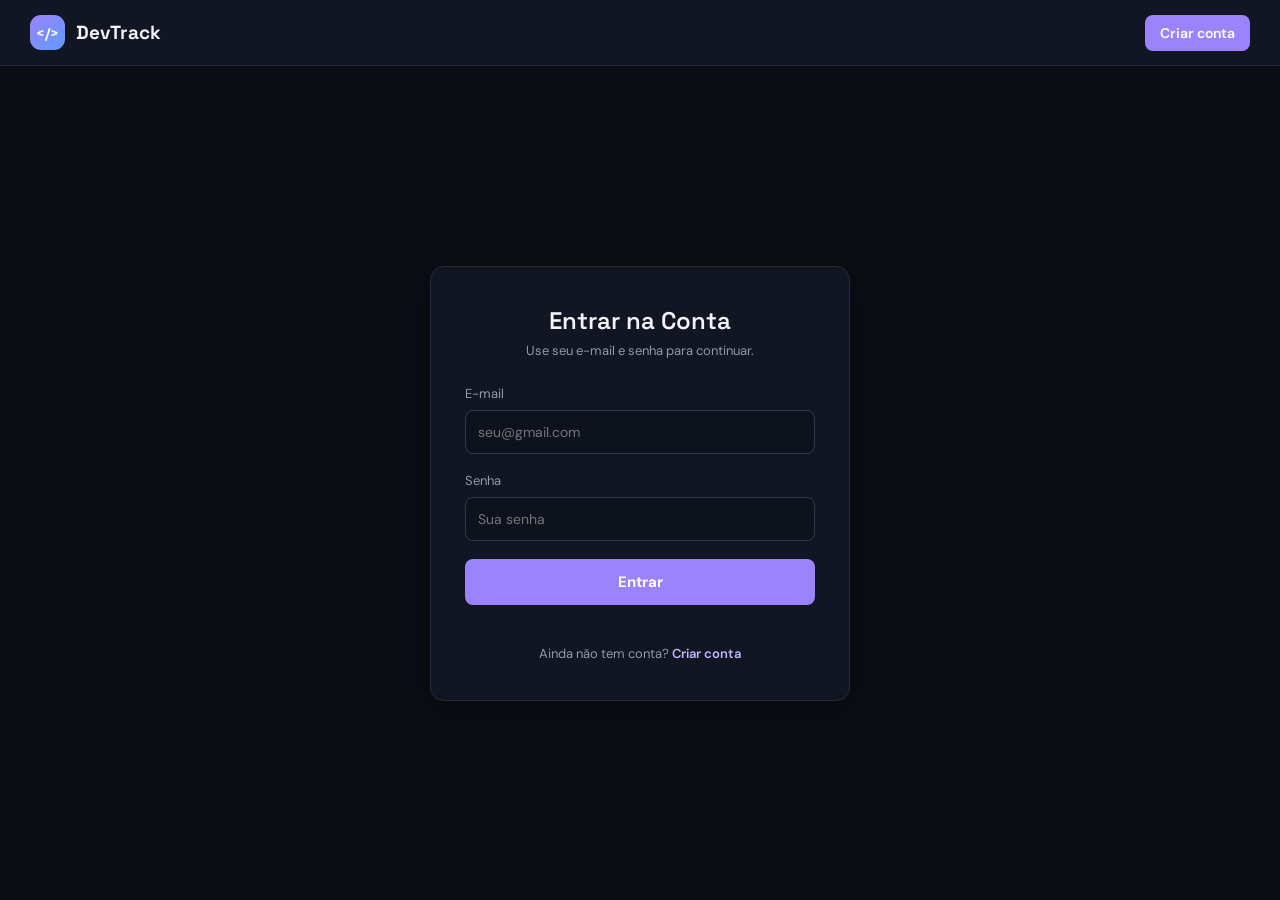
<file: index.html>
<!DOCTYPE html>
<html lang="pt-BR">
<head>
    <meta name="darkreader-lock">
  <meta charset="UTF-8">
  <meta name="viewport" content="width=device-width, initial-scale=1.0">
  <meta name="description" content="DevTrack - organize seus estudos e acompanhe sua evolução na programação.">
  <title>DevTrack | Seu espaço de evolução</title>
  <link rel="preconnect" href="https://fonts.googleapis.com">
  <link rel="preconnect" href="https://fonts.gstatic.com" crossorigin>
  <link href="https://fonts.googleapis.com/css2?family=DM+Sans:wght@400;500;600;700&family=Space+Grotesk:wght@500;600;700&display=swap" rel="stylesheet">
  <link rel="stylesheet" href="css/style.css">
  <link rel="stylesheet" href="css/theme.css">
  <link rel="stylesheet" href="css/details.css">
  <script src="js/theme.js"></script>
  <script src="js/auth.js"></script>
  <script>Auth.requireAuth(); Theme.syncAccount();</script>
  <script src="js/storage.js" defer></script>
  <script src="js/files.js" defer></script>
  <script src="js/tasks.js" defer></script>
  <script src="js/details.js" defer></script>
  <script src="js/app.js" defer></script>
</head>
<body>
  <div class="app-shell">
    <aside class="sidebar" id="sidebar">
      <a class="brand" href="#" aria-label="DevTrack início"><span class="brand-mark">&lt;/&gt;</span><span>DevTrack</span></a>
      <div class="side-label">ESPAÇO DE TRABALHO</div>
      <nav class="navigation" aria-label="Navegação principal">
        <a class="nav-link active" href="#inicio" data-section="inicio"><span>▦</span> Visão geral</a>
        <a class="nav-link" href="#tarefas" data-section="tarefas"><span>✓</span> Minhas tarefas</a>
        <a class="nav-link" href="#estudos" data-section="estudos"><span>⌘</span> Trilhas de estudo</a>
      </nav>
      <div class="side-label side-label-gap">CONTA</div>
      <nav class="navigation" aria-label="Conta">
        <a class="nav-link" href="persona.html"><span>⚙</span> Persona</a>
      </nav>
      <div class="sidebar-bottom">
        <div class="tip-card"><span class="tip-icon">✦</span><strong>Pequenos passos.</strong><p>Consistência hoje, evolução amanhã.</p></div>
        <a class="profile" href="persona.html" aria-label="Abrir configurações da persona"><div class="avatar" data-avatar>A</div><div><strong id="profileName">Meu espaço</strong><small>Estudante de tecnologia</small></div></a>
      </div>
    </aside>

    <main class="main-content" id="inicio">
      <header class="topbar">
        <button class="menu-toggle" id="menuToggle" aria-label="Abrir menu">☰</button>
        <div><span class="eyebrow">SEU PAINEL</span><h1>Visão geral</h1></div>
        <div class="topbar-right"><span class="date-chip" id="todayLabel"></span><a class="avatar avatar-small avatar-link" href="persona.html" data-avatar aria-label="Abrir configurações da persona">A</a></div>
      </header>

      <section class="welcome-row">
        <div><p class="eyebrow accent" id="welcomeEyebrow">OLÁ, DEV 👋</p><h2>Continue construindo<br><span>seu próximo nível.</span></h2><p class="muted">Organize suas tarefas, acompanhe seus estudos e celebre cada conquista.</p></div>
        <div class="welcome-art" aria-hidden="true"><div class="orbit orbit-one"></div><div class="orbit orbit-two"></div><div class="code-window"><span class="window-dots">● ● ●</span><code><b>const</b> progresso = <em>100%</em>;<br><b>while</b> (aprendendo) {<br>&nbsp;&nbsp; evoluir();<br>}</code></div></div>
      </section>

      <section class="stats-grid" aria-label="Resumo de atividades">
        <article class="stat-card"><div class="stat-top"><span>Tarefas cadastradas</span><span class="stat-icon purple">▤</span></div><strong id="totalTasks">0</strong><small>Total no seu planejamento</small></article>
        <article class="stat-card"><div class="stat-top"><span>Concluídas</span><span class="stat-icon green">✓</span></div><strong id="completedTasks">0</strong><small>Passos já realizados</small></article>
        <article class="stat-card"><div class="stat-top"><span>Em andamento</span><span class="stat-icon cyan">◷</span></div><strong id="pendingTasks">0</strong><small>Próximos passos</small></article>
        <article class="stat-card progress-stat"><div class="stat-top"><span>Seu progresso</span><span class="stat-icon orange">↗</span></div><strong id="progressPercent">0%</strong><div class="progress-track"><span id="progressBar"></span></div><small>Das tarefas concluídas</small></article>
      </section>

      <section class="content-grid">
        <div class="panel tasks-panel" id="tarefas">
          <div class="panel-heading"><div><span class="eyebrow">PRODUTIVIDADE</span><h3>Minhas tarefas</h3></div><button class="primary-button" id="openTaskModal">＋ Nova tarefa</button></div>
          <div class="task-toolbar"><div class="filter-tabs" role="group" aria-label="Filtrar tarefas"><button class="filter-btn active" data-filter="all">Todas</button><button class="filter-btn" data-filter="pending">Pendentes</button><button class="filter-btn" data-filter="done">Concluídas</button></div><span class="task-count" id="taskCount">0 tarefas</span></div>
          <div class="task-list" id="taskList"><div class="empty-state"><span>✦</span><strong>Seu planejamento começa aqui</strong><p>Adicione uma tarefa para organizar sua rotina.</p></div></div>
        </div>

        <div class="panel study-panel" id="estudos">
          <div class="panel-heading"><div><span class="eyebrow">DESENVOLVIMENTO</span><h3>Trilhas de estudo</h3></div><span class="panel-symbol">⌘</span></div>
          <p class="muted small-copy">Acompanhe as áreas que você está desenvolvendo.</p>
          <div class="study-list" id="studyList">
            <div class="study-item"><div class="study-heading"><span class="language-dot html-dot"></span><strong>HTML & CSS</strong><span>65%</span></div><div class="progress-track"><span style="width:65%"></span></div></div>
            <div class="study-item"><div class="study-heading"><span class="language-dot js-dot"></span><strong>JavaScript</strong><span>35%</span></div><div class="progress-track"><span style="width:35%"></span></div></div>
            <div class="study-item"><div class="study-heading"><span class="language-dot db-dot"></span><strong>Banco de Dados</strong><span>20%</span></div><div class="progress-track"><span style="width:20%"></span></div></div>
            <div class="study-item"><div class="study-heading"><span class="language-dot git-dot"></span><strong>Git & GitHub</strong><span>50%</span></div><div class="progress-track"><span style="width:50%"></span></div></div>
          </div>
          <div class="study-note"><span>✧</span><p><strong>Dica de evolução</strong><br>Reserve um tempo todos os dias para praticar. A prática transforma conhecimento em habilidade.</p></div>
        </div>
      </section>
      <footer>Feito para aprender, praticar e evoluir. <span>DevTrack © 2026</span></footer>
    </main>
  </div>

  <div class="modal-backdrop" id="taskModal" aria-hidden="true">
    <section class="modal" role="dialog" aria-modal="true" aria-labelledby="modalTitle">
      <div class="modal-heading"><div><span class="eyebrow accent">NOVO OBJETIVO</span><h3 id="modalTitle">Adicionar tarefa</h3></div><button class="icon-button" id="closeTaskModal" aria-label="Fechar">×</button></div>
      <form id="taskForm" novalidate>
        <label for="taskTitle">Nome da tarefa</label><input id="taskTitle" name="title" type="text" maxlength="70" placeholder="Ex.: Estudar funções em JavaScript" required>
        <div class="form-row"><div><label for="taskCategory">Categoria</label><select id="taskCategory" name="category"><option value="Programação">Programação</option><option value="Faculdade">Faculdade</option><option value="Inglês">Inglês</option><option value="Pessoal">Pessoal</option></select></div><div><label for="taskPriority">Prioridade</label><select id="taskPriority" name="priority"><option value="Baixa">Baixa</option><option value="Média" selected>Média</option><option value="Alta">Alta</option></select></div></div>
        <label for="taskDate">Prazo (opcional)</label><input id="taskDate" name="date" type="date">
        <p class="form-error" id="formError" role="alert"></p>
        <div class="modal-actions"><button type="button" class="secondary-button" id="cancelTask">Cancelar</button><button type="submit" class="primary-button">Salvar tarefa</button></div>
      </form>
    </section>
  </div>
  <div class="modal-backdrop" id="detailModal" aria-hidden="true">
    <section class="modal modal-wide" role="dialog" aria-modal="true" aria-labelledby="detailHeading">
      <div class="modal-heading">
        <div><span class="eyebrow accent">DETALHES DA TAREFA</span><h3 id="detailHeading">Tarefa</h3></div>
        <div class="detail-actions"><span class="save-state" id="saveState" role="status" aria-live="polite"></span><button class="icon-button" id="closeDetail" aria-label="Fechar">×</button></div>
      </div>
      <div class="detail-body">
        <label for="detailTitle">Nome</label>
        <input id="detailTitle" type="text" maxlength="70">
        <div class="form-row three">
          <div><label for="detailCategory">Categoria</label><select id="detailCategory"><option value="Programação">Programação</option><option value="Faculdade">Faculdade</option><option value="Inglês">Inglês</option><option value="Pessoal">Pessoal</option></select></div>
          <div><label for="detailPriority">Prioridade</label><select id="detailPriority"><option value="Baixa">Baixa</option><option value="Média">Média</option><option value="Alta">Alta</option></select></div>
          <div><label for="detailDate">Prazo</label><input id="detailDate" type="date"></div>
        </div>
        <label for="detailNotes">Anotações</label>
        <textarea id="detailNotes" placeholder="Escreva aqui tudo o que quiser sobre esta tarefa: resumos, ideias, links, passos..."></textarea>
        <div class="attach-head"><label for="fileInput">Arquivos e imagens</label><span id="attachCount"></span></div>
        <div class="dropzone" id="dropzone" role="button" tabindex="0" aria-label="Adicionar arquivos">
          <span class="drop-icon">⇪</span>
          <strong>Arraste arquivos aqui ou clique para escolher</strong>
          <span>PDF, Word, Excel, PowerPoint, imagens e qualquer outro arquivo (até 50 MB cada)</span>
        </div>
        <input id="fileInput" type="file" multiple hidden>
        <ul class="file-list" id="fileList"></ul>
      </div>
      <div class="modal-actions"><button type="button" class="primary-button" id="doneDetail">Concluir</button></div>
    </section>
  </div>
  <div class="viewer" id="viewer" hidden>
    <div class="viewer-bar"><strong id="viewerName"></strong><button type="button" class="primary-button" id="viewerDownload">Baixar</button><button type="button" class="icon-button" id="closeViewer" aria-label="Fechar visualização">×</button></div>
    <div class="viewer-body" id="viewerBody"></div>
  </div>
  <div class="toast" id="toast" role="status" aria-live="polite"></div>
</body>
</html>
</file>
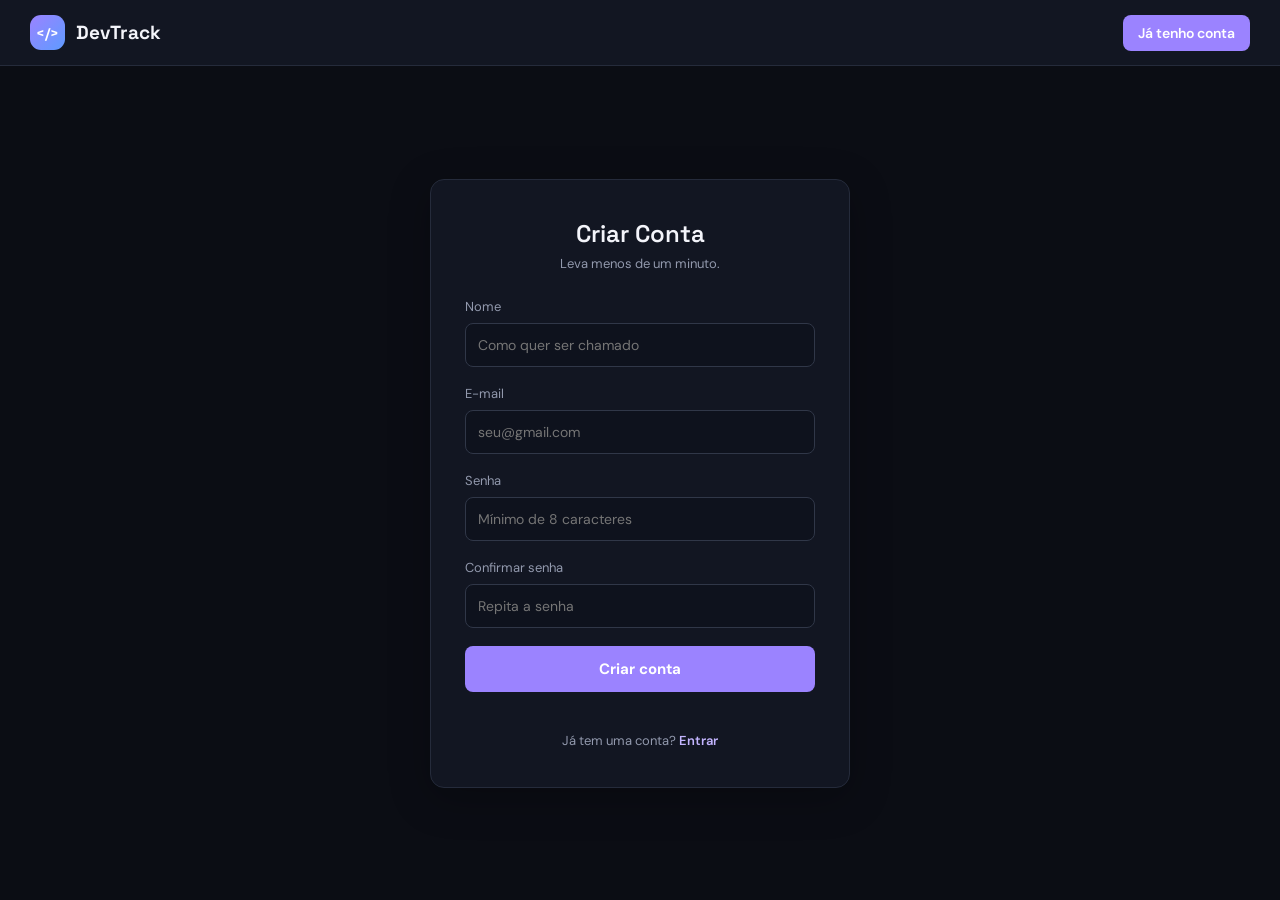
<file: cadastro.html>
<!DOCTYPE html>
<html lang="pt-BR">
<head>
    <meta name="darkreader-lock">
    <meta charset="UTF-8">
    <meta name="viewport" content="width=device-width, initial-scale=1.0">
    <title>Criar conta | DevTrack</title>
    <link rel="preconnect" href="https://fonts.googleapis.com">
    <link rel="preconnect" href="https://fonts.gstatic.com" crossorigin>
    <link href="https://fonts.googleapis.com/css2?family=DM+Sans:wght@400;500;600;700&family=Space+Grotesk:wght@500;600;700&display=swap" rel="stylesheet">
    <link rel="stylesheet" href="css/theme.css">
    <link rel="stylesheet" href="login.css">
    <script src="js/theme.js"></script>
    <script src="js/auth.js"></script>
    <script>Auth.redirectIfLogged();</script>
</head>
<body>

    <header class="main-header">
        <a href="login.html" class="brand-info" aria-label="DevTrack">
            <span class="brand-mark">&lt;/&gt;</span>
            <span>DevTrack</span>
        </a>
        <div class="header-right">
            <a href="login.html" class="btn-register">Já tenho conta</a>
        </div>
    </header>

    <main class="main-container">
        <div class="login-container">
            <h2>Criar Conta</h2>
            <p class="subtitle">Leva menos de um minuto.</p>

            <form id="registerForm" novalidate>
                <div class="input-group">
                    <label for="name">Nome</label>
                    <input type="text" id="name" required placeholder="Como quer ser chamado" autocomplete="name" maxlength="60">
                </div>

                <div class="input-group">
                    <label for="email">E-mail</label>
                    <input type="email" id="email" required placeholder="seu@gmail.com" autocomplete="email">
                </div>

                <div class="input-group">
                    <label for="password">Senha</label>
                    <input type="password" id="password" required placeholder="Mínimo de 8 caracteres" autocomplete="new-password">
                </div>

                <div class="input-group">
                    <label for="confirmPassword">Confirmar senha</label>
                    <input type="password" id="confirmPassword" required placeholder="Repita a senha" autocomplete="new-password">
                </div>

                <button type="submit" class="btn-submit" id="submitBtn">Criar conta</button>
                <p id="errorMessage" class="error-message" role="alert"></p>
            </form>

            <p class="switch-link">Já tem uma conta? <a href="login.html">Entrar</a></p>
        </div>
    </main>

    <script src="cadastro.js"></script>
</body>
</html>
</file>
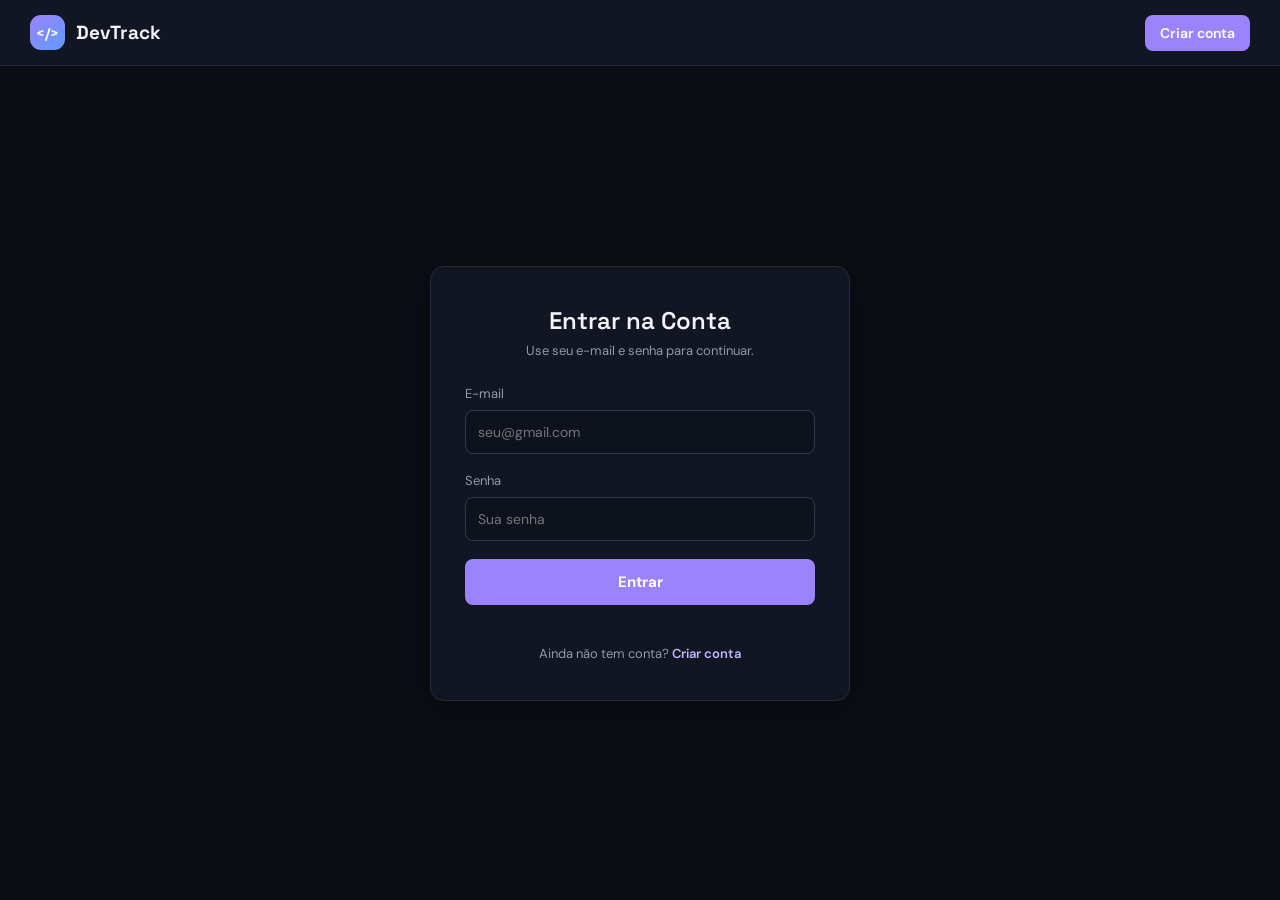
<file: login.html>
<!DOCTYPE html>
<html lang="pt-BR">
<head>
    <meta name="darkreader-lock">
    <meta charset="UTF-8">
    <meta name="viewport" content="width=device-width, initial-scale=1.0">
    <title>Entrar | DevTrack</title>
    <link rel="preconnect" href="https://fonts.googleapis.com">
    <link rel="preconnect" href="https://fonts.gstatic.com" crossorigin>
    <link href="https://fonts.googleapis.com/css2?family=DM+Sans:wght@400;500;600;700&family=Space+Grotesk:wght@500;600;700&display=swap" rel="stylesheet">
    <link rel="stylesheet" href="css/theme.css">
    <link rel="stylesheet" href="login.css">
    <script src="js/theme.js"></script>
    <script src="js/auth.js"></script>
    <script>Auth.redirectIfLogged();</script>
</head>
<body>

    <header class="main-header">
        <a href="login.html" class="brand-info" aria-label="DevTrack">
            <span class="brand-mark">&lt;/&gt;</span>
            <span>DevTrack</span>
        </a>
        <div class="header-right">
            <a href="cadastro.html" class="btn-register">Criar conta</a>
        </div>
    </header>

    <main class="main-container">
        <div class="login-container">
            <h2>Entrar na Conta</h2>
            <p class="subtitle">Use seu e-mail e senha para continuar.</p>

            <form id="loginForm" novalidate>
                <div class="input-group">
                    <label for="email">E-mail</label>
                    <input type="email" id="email" required placeholder="seu@gmail.com" autocomplete="email">
                </div>

                <div class="input-group">
                    <label for="password">Senha</label>
                    <input type="password" id="password" required placeholder="Sua senha" autocomplete="current-password">
                </div>

                <button type="submit" class="btn-submit" id="submitBtn">Entrar</button>
                <p id="errorMessage" class="error-message" role="alert"></p>
            </form>

            <p class="switch-link">Ainda não tem conta? <a href="cadastro.html">Criar conta</a></p>
        </div>
    </main>

    <script src="login.js"></script>
</body>
</html>
</file>
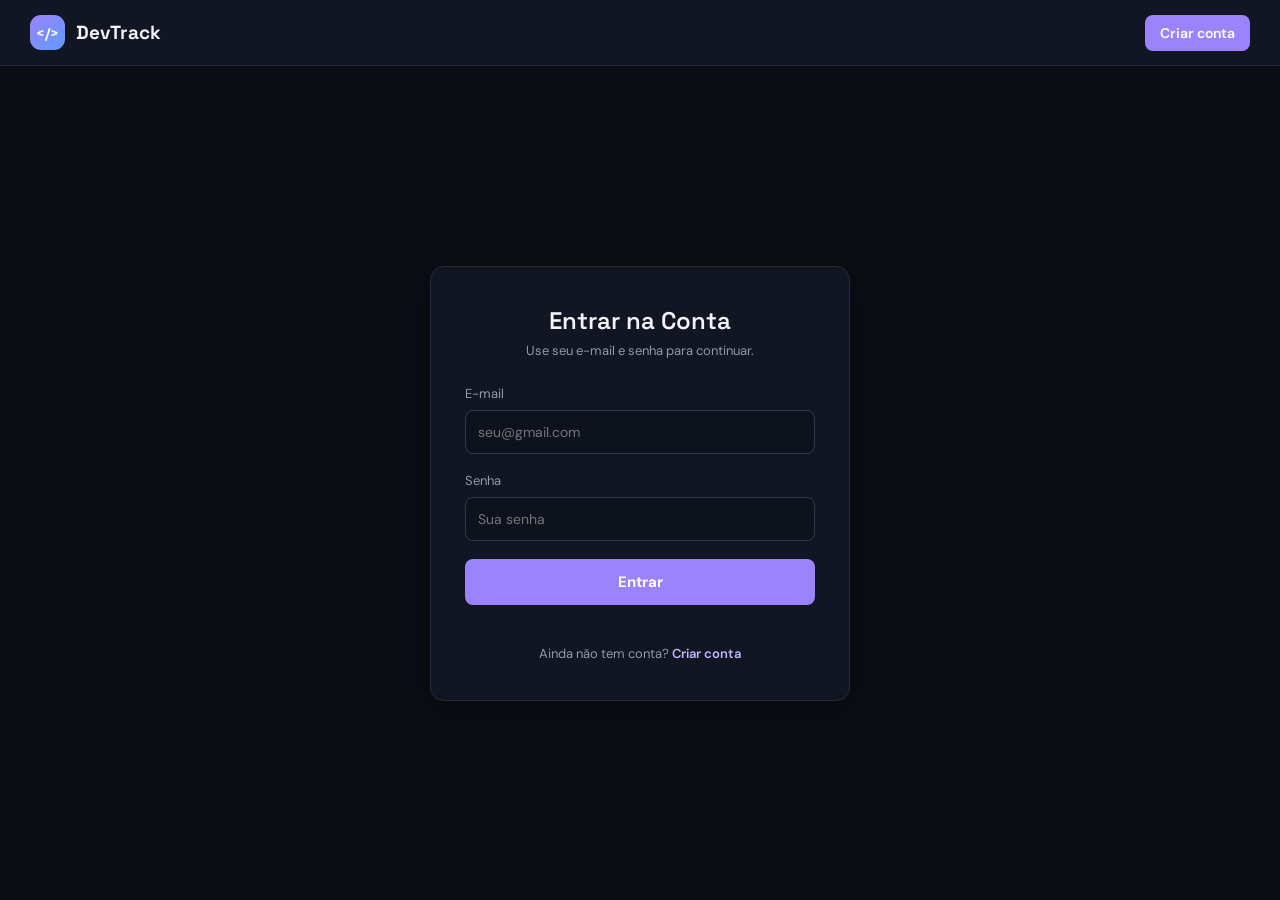
<file: persona.html>
<!DOCTYPE html>
<html lang="pt-BR">
<head>
    <meta name="darkreader-lock">
    <meta charset="UTF-8">
    <meta name="viewport" content="width=device-width, initial-scale=1.0">
    <title>Persona | DevTrack</title>
    <link rel="preconnect" href="https://fonts.googleapis.com">
    <link rel="preconnect" href="https://fonts.gstatic.com" crossorigin>
    <link href="https://fonts.googleapis.com/css2?family=DM+Sans:wght@400;500;600;700&family=Space+Grotesk:wght@500;600;700&display=swap" rel="stylesheet">
    <link rel="stylesheet" href="css/theme.css">
    <link rel="stylesheet" href="persona_style.css">
    <script src="js/theme.js"></script>
    <script src="js/auth.js"></script>
    <script>Auth.requireAuth(); Theme.syncAccount();</script>
</head>
<body>

    <header class="topo">
        <a href="index.html" class="voltar">← Voltar ao painel</a>
        <span class="marca"><span class="marca-icone">&lt;/&gt;</span> DevTrack</span>
    </header>

    <main class="container">

        <section class="cabecalho">
            <span class="eyebrow">CONTA</span>
            <h1>Configuração da Persona</h1>
            <p>Gerencie suas informações pessoais e a aparência do aplicativo.</p>
        </section>

        <!-- FOTO E NOME -->
        <section class="card">
            <h2>Informações pessoais</h2>

            <div class="foto-container">
                <div class="foto" id="fotoPerfil" role="img" aria-label="Foto de perfil">A</div>
                <div class="foto-botoes">
                    <label for="inputFoto" class="botao botao-roxo">Alterar foto</label>
                    <button type="button" class="botao botao-contorno" id="removerFoto">Remover foto</button>
                    <input type="file" id="inputFoto" accept="image/*" hidden>
                </div>
            </div>

            <div class="campo">
                <label for="nome">Nome</label>
                <input type="text" id="nome" placeholder="Digite seu nome" maxlength="60" autocomplete="name">
            </div>
            <button type="button" class="botao botao-roxo" id="salvarNome">Salvar nome</button>
            <p class="status" id="statusPerfil" role="status"></p>
        </section>

        <!-- E-MAIL -->
        <section class="card">
            <h2>E-mail</h2>
            <div class="campo">
                <label for="email">E-mail da conta</label>
                <input type="email" id="email" placeholder="seu@gmail.com" autocomplete="email">
            </div>
            <div class="campo">
                <label for="senhaEmail">Senha atual (para confirmar)</label>
                <input type="password" id="senhaEmail" placeholder="Sua senha atual" autocomplete="current-password">
            </div>
            <button type="button" class="botao botao-roxo" id="salvarEmail">Salvar e-mail</button>
            <p class="status" id="statusEmail" role="status"></p>
        </section>

        <!-- SENHA -->
        <section class="card">
            <h2>Senha</h2>
            <div class="campo">
                <label for="senhaAtual">Senha atual</label>
                <input type="password" id="senhaAtual" placeholder="Senha atual" autocomplete="current-password">
            </div>
            <div class="campo">
                <label for="novaSenha">Nova senha</label>
                <input type="password" id="novaSenha" placeholder="Mínimo de 8 caracteres" autocomplete="new-password">
            </div>
            <div class="campo">
                <label for="confirmarSenha">Confirmar nova senha</label>
                <input type="password" id="confirmarSenha" placeholder="Repita a nova senha" autocomplete="new-password">
            </div>
            <button type="button" class="botao botao-roxo" id="salvarSenha">Alterar senha</button>
            <p class="status" id="statusSenha" role="status"></p>
        </section>

        <!-- TEMA -->
        <section class="card">
            <h2>Aparência</h2>
            <p class="descricao">Escolha o fundo do aplicativo. No modo automático ele segue o tema do seu aparelho.</p>
            <div class="tema-opcoes" role="radiogroup" aria-label="Tema do aplicativo">
                <label class="tema-opcao"><input type="radio" name="tema" value="light"><span>☀ Claro</span></label>
                <label class="tema-opcao"><input type="radio" name="tema" value="dark"><span>☾ Escuro</span></label>
                <label class="tema-opcao"><input type="radio" name="tema" value="auto"><span>◐ Automático</span></label>
            </div>
            <p class="status" id="statusTema" role="status" aria-live="polite"></p>
        </section>

        <!-- SAIR -->
        <section class="card card-sair">
            <div>
                <h2>Sair da conta</h2>
                <p class="descricao">Encerra a sessão neste navegador. Suas tarefas e arquivos continuam salvos.</p>
            </div>
            <button type="button" class="botao botao-perigo" id="sair">Sair</button>
        </section>

    </main>

    <script src="persona.js"></script>
</body>
</html>
</file>
<file: css/style.css>
/* =========================================
   DEVTRACK — ESTILOS RESPONSIVOS MOBILE-FIRST
========================================= */

/* 1. VARIÁVEIS GLOBAIS */


.btn-back{
    background-color: rgb(255, 255, 255);
    -webkit-text-size-adjust: auto;
    color: rgb(247, 0, 0);
    border: #eef0f8;
    display: flex;
    border-radius: 300px;
    font-size: large;
    border-left: 300px;
    border: 300px;
    flex: auto;
display: grid;
  place-items: center;
  width: 35px;
  height: 35px;
  border-radius: 11px;
  background: linear-gradient(135deg, #9b83ff, #5e9bff);
  color: #fff;
  font-size: 14px;

}


:root {
  --bg: #0b0d14;
  --surface: #121622;
  --surface2: #171c2a;
  --border: #252b3b;
  --text: #f3f4fa;
  --muted: #9299ad;
  --purple: #9b83ff;
  --cyan: #61d9e8;
  --green: #64d9a0;
  --font: 'DM Sans', sans-serif;
  --display: 'Space Grotesk', sans-serif;
}

/* 2. RESET E CONFIGURAÇÕES GERAIS */

* {
  box-sizing: border-box;
}

html {
  scroll-behavior: smooth;
}

body {
  margin: 0;
  background: var(--bg);
  color: var(--text);
  font-family: var(--font);
  font-size: 14px;
}

.app-shell {
  min-height: 100vh;
}

/* 3. SIDEBAR */

.sidebar {
  position: fixed;
  inset: 0 auto 0 0;
  z-index: 5;
  display: flex;
  flex-direction: column;
  width: 245px;
  padding: 27px 18px;
  background: #0e111a;
  border-right: 1px solid var(--border);
}

.brand {
  display: flex;
  align-items: center;
  gap: 11px;
  padding: 0 10px 43px;
  color: var(--text);
  font: 700 21px var(--display);
  text-decoration: none;
}

.brand-mark {
  display: grid;
  place-items: center;
  width: 35px;
  height: 35px;
  border-radius: 11px;
  background: linear-gradient(135deg, #9b83ff, #5e9bff);
  color: #fff;
  font-size: 14px;
}

.side-label,
.eyebrow {
  color: #777f96;
  font-size: 10px;
  letter-spacing: 1.5px;
  font-weight: 700;
}

.side-label {
  padding: 0 11px 13px;
}

.navigation {
  display: grid;
  gap: 7px;
}

.nav-link {
  display: flex;
  align-items: center;
  gap: 13px;
  padding: 12px;
  border-radius: 9px;
  color: var(--muted);
  text-decoration: none;
  transition: 0.2s;
}

.nav-link span {
  width: 18px;
  font-size: 17px;
  text-align: center;
}

.nav-link:hover,
.nav-link.active {
  background: #201e35;
  color: #c2b5ff;
}

/* 4. SIDEBAR INFERIOR */

.sidebar-bottom {
  margin-top: auto;
}

.tip-card {
  margin-bottom: 23px;
  padding: 15px;
  border: 1px solid #34304f;
  border-radius: 12px;
  background: linear-gradient(145deg, #211d38, #171827);
}

.tip-icon {
  color: #b4a2ff;
  font-size: 18px;
}

.tip-card strong {
  display: block;
  margin: 8px 0 4px;
}

.tip-card p {
  margin: 0;
  color: var(--muted);
  font-size: 12px;
  line-height: 1.5;
}

/* 5. PERFIL */

.profile {
  display: flex;
  align-items: center;
  gap: 10px;
  padding: 14px 5px 0;
  border-top: 1px solid var(--border);
}

.avatar {
  display: grid;
  place-items: center;
  width: 36px;
  height: 36px;
  border-radius: 50%;
  background: linear-gradient(135deg, #9d83ff, #53c6d8);
  color: #10121b;
  font-weight: 700;
}

.profile strong,
.profile small {
  display: block;
}

.profile strong {
  font-size: 12px;
}

.profile small {
  margin-top: 3px;
  color: var(--muted);
  font-size: 10px;
}

/* 6. CONTEÚDO PRINCIPAL */

.main-content {
  max-width: 1600px;
  margin-left: 245px;
  padding: 30px 4.2%;
}

.topbar {
  display: flex;
  align-items: center;
  justify-content: space-between;
}

.topbar h1 {
  margin: 4px 0;
  font: 600 23px var(--display);
}

.topbar-right {
  display: flex;
  align-items: center;
  gap: 15px;
}

.date-chip {
  padding: 9px 12px;
  border: 1px solid var(--border);
  border-radius: 8px;
  background: var(--surface);
  color: var(--muted);
  font-size: 12px;
}

.avatar-small {
  width: 32px;
  height: 32px;
}

.menu-toggle {
  display: none;
}

/* 7. BOAS-VINDAS */

.welcome-row {
  display: flex;
  align-items: center;
  justify-content: space-between;
  min-height: 205px;
  margin: 33px 0 25px;
  padding: 27px 32px;
  overflow: hidden;
  border: 1px solid #302c4a;
  border-radius: 15px;
  background: radial-gradient(
    ellipse at 85% 50%,
    #292348 0%,
    #19192b 35%,
    #151824 75%
  );
}

.accent {
  color: #a994ff;
}

.welcome-row h2 {
  margin: 9px 0;
  font: 600 clamp(25px, 3vw, 35px)/1.18 var(--display);
}

.welcome-row h2 span {
  color: #b1a0ff;
}

.muted {
  color: var(--muted);
  line-height: 1.6;
}

.welcome-row .muted {
  max-width: 480px;
  margin-bottom: 0;
}

/* 8. ILUSTRAÇÃO */

.welcome-art {
  position: relative;
  display: grid;
  place-items: center;
  width: 250px;
  height: 145px;
  flex-shrink: 0;
}

.orbit {
  position: absolute;
  border: 1px solid #6253a0;
  border-radius: 50%;
  transform: rotate(-25deg);
}

.orbit-one {
  width: 220px;
  height: 95px;
}

.orbit-two {
  width: 180px;
  height: 125px;
  transform: rotate(40deg);
}

.code-window {
  position: relative;
  padding: 13px 18px;
  border: 1px solid #484064;
  border-radius: 10px;
  background: #10131f;
  box-shadow: 0 15px 35px #08081088;
  font: 11px/1.9 monospace;
  color: #d4d0ed;
  transform: rotate(-4deg);
}

.window-dots {
  display: block;
  margin-bottom: 7px;
  color: #9b83ff;
  font-size: 9px;
  letter-spacing: 3px;
}

.code-window b {
  color: #c2a8ff;
}

.code-window em {
  color: #69ddb1;
  font-style: normal;
}

/* 9. ESTATÍSTICAS */

.stats-grid {
  display: grid;
  grid-template-columns: repeat(4, minmax(0, 1fr));
  gap: 14px;
  margin-bottom: 19px;
}

.stat-card,
.panel {
  border: 1px solid var(--border);
  border-radius: 12px;
  background: var(--surface);
}

.stat-card {
  padding: 17px;
}

.stat-top {
  display: flex;
  align-items: center;
  justify-content: space-between;
  color: var(--muted);
  font-size: 11px;
}

.stat-icon {
  display: grid;
  place-items: center;
  width: 29px;
  height: 29px;
  border-radius: 8px;
  font-size: 15px;
}

.purple {
  background: #2b2548;
  color: #b5a1ff;
}

.green {
  background: #1b3b34;
  color: #6fe0ad;
}

.cyan {
  background: #193a43;
  color: #70dbea;
}

.orange {
  background: #423322;
  color: #f0b66c;
}

.stat-card > strong {
  display: block;
  margin: 12px 0 3px;
  font: 600 27px var(--display);
}

.stat-card > small {
  color: #777f93;
  font-size: 10px;
}

/* 10. PROGRESSO */

.progress-track {
  height: 5px;
  overflow: hidden;
  border-radius: 9px;
  background: #292e3d;
}

.progress-track span {
  display: block;
  height: 100%;
  border-radius: 9px;
  background: linear-gradient(90deg, #8e79f5, #61d9e8);
  transition: width 0.3s;
}

.progress-stat .progress-track {
  margin: 9px 0 7px;
}

/* 11. GRID DE CONTEÚDO */

.content-grid {
  display: grid;
  grid-template-columns: minmax(0, 1.55fr) minmax(260px, 1fr);
  gap: 17px;
}

.panel {
  min-width: 0;
  padding: 20px;
}

.panel-heading {
  display: flex;
  align-items: center;
  justify-content: space-between;
}

.panel-heading h3,
.modal-heading h3 {
  margin: 5px 0 0;
  font: 600 18px var(--display);
}

/* 12. BOTÕES */

.primary-button,
.secondary-button {
  padding: 10px 13px;
  border: 0;
  border-radius: 8px;
  font: 600 11px var(--font);
  cursor: pointer;
  transition: 0.2s;
}

.primary-button {
  background: #8d78ef;
  color: white;
}

.primary-button:hover {
  background: #a18fff;
  transform: translateY(-1px);
}

.secondary-button {
  background: #ffffff;
  color: #c4c9d6;
}

/* 13. FILTROS DE TAREFAS */

.task-toolbar {
  display: flex;
  align-items: center;
  justify-content: space-between;
  margin: 21px 0 11px;
}

.filter-tabs {
  display: flex;
  gap: 4px;
}

.filter-btn {
  padding: 7px 10px;
  border: 0;
  border-radius: 6px;
  background: transparent;
  color: var(--muted);
  font: 500 10px var(--font);
  cursor: pointer;
}

.filter-btn.active {
  background: #292442;
  color: #c3b5ff;
}

.task-count {
  color: #747c90;
  font-size: 10px;
}

/* 14. LISTA DE TAREFAS */

.task-list {
  display: grid;
  gap: 8px;
}

.task-item {
  display: flex;
  align-items: center;
  gap: 11px;
  padding: 12px;
  border: 1px solid #252b3a;
  border-radius: 9px;
  background: #171c29;
}

.task-check {
  position: relative;
  flex-shrink: 0;
  width: 17px;
  height: 17px;
  appearance: none;
  border: 1px solid #626b80;
  border-radius: 5px;
  cursor: pointer;
}

.task-check:checked {
  background: #8d78ef;
  border-color: #8d78ef;
}

.task-check:checked:after {
  position: absolute;
  top: -1px;
  left: 3px;
  color: #fff;
  font-size: 12px;
  content: '✓';
}

.task-info {
  flex: 1;
  min-width: 0;
}

.task-title {
  display: block;
  overflow-wrap: anywhere;
  font-size: 12px;
  font-weight: 600;
}

.task-item.is-done .task-title {
  color: #7e8799;
  text-decoration: line-through;
}

.task-meta {
  display: flex;
  flex-wrap: wrap;
  gap: 7px;
  margin-top: 6px;
  color: #858da0;
  font-size: 9px;
}

/* 15. PRIORIDADES */

.priority {
  padding: 3px 6px;
  border-radius: 4px;
}

.priority-alta {
  background: #46282e;
  color: #ff9ca6;
}

.priority-média {
  background: #403722;
  color: #e9c27b;
}

.priority-baixa {
  background: #1d3b34;
  color: #78d7ac;
}

/* 16. EXCLUIR E ESTADO VAZIO */

.delete-task {
  padding: 5px;
  border: 0;
  background: transparent;
  color: #777f93;
  font-size: 17px;
  cursor: pointer;
}

.delete-task:hover {
  color: #ff8b9a;
}

.empty-state {
  padding: 35px 10px;
  color: var(--muted);
  text-align: center;
}

.empty-state > span {
  color: #a994ff;
  font-size: 23px;
}

.empty-state strong {
  display: block;
  margin: 8px 0 4px;
  color: #d8dbea;
}

.empty-state p {
  margin: 0;
  font-size: 11px;
}

/* 17. PAINEL DE ESTUDOS */

.panel-symbol {
  color: #b2a1ff;
  font-size: 23px;
}

.small-copy {
  margin: 8px 0 22px;
  font-size: 11px;
}

.study-list {
  display: grid;
  gap: 19px;
}

.study-heading {
  display: flex;
  align-items: center;
  gap: 8px;
  margin-bottom: 9px;
}

.study-heading strong {
  flex: 1;
  font-size: 11px;
}

.study-heading > span:last-child {
  color: #929ab0;
  font-size: 10px;
}

/* 18. CORES DAS LINGUAGENS */

.language-dot {
  width: 7px;
  height: 7px;
  border-radius: 50%;
}

.html-dot {
  background: #e68d68;
}

.js-dot {
  background: #e8ca67;
}

.db-dot {
  background: #6cb8e8;
}

.git-dot {
  background: #a68df4;
}

.study-item:nth-child(1) .progress-track span {
  background: #e68d68;
}

.study-item:nth-child(2) .progress-track span {
  background: #e8ca67;
}

.study-item:nth-child(3) .progress-track span {
  background: #6cb8e8;
}

.study-item:nth-child(4) .progress-track span {
  background: #a68df4;
}

/* 19. DICA DE ESTUDO */

.study-note {
  display: flex;
  gap: 10px;
  margin-top: 25px;
  padding: 12px;
  border: 1px solid #34304f;
  border-radius: 9px;
  background: #201e34;
}

.study-note > span {
  color: #b7a4ff;
  font-size: 17px;
}

.study-note p {
  margin: 0;
  color: #a7a8bb;
  font-size: 10px;
  line-height: 1.6;
}

.study-note strong {
  color: #ded8ff;
}

/* 20. RODAPÉ */

footer {
  display: flex;
  justify-content: space-between;
  padding: 23px 2px;
  color: #626b7e;
  font-size: 10px;
}

/* 21. MODAL */

.modal-backdrop {
  position: fixed;
  inset: 0;
  z-index: 10;
  display: none;
  place-items: center;
  padding: 18px;
  background: #05060bc9;
}

.modal-backdrop.open {
  display: grid;
}

.modal {
  width: min(100%, 440px);
  padding: 23px;
  border: 1px solid #353b4d;
  border-radius: 15px;
  background: #151a27;
  box-shadow: 0 20px 70px #0009;
}

.modal-heading {
  display: flex;
  align-items: center;
  justify-content: space-between;
  margin-bottom: 23px;
}

.icon-button {
  border: 0;
  background: transparent;
  color: #9da4b5;
  font-size: 25px;
  cursor: pointer;
}

/* 22. FORMULÁRIO DO MODAL */

.modal form label {
  display: block;
  margin: 13px 0 7px;
  color: #c9cede;
  font-size: 11px;
  font-weight: 600;
}

.modal input,
.modal select {
  width: 100%;
  padding: 11px;
  outline: none;
  border: 1px solid #303748;
  border-radius: 8px;
  background: #0e121d;
  color: #eef0f8;
  font: 12px var(--font);
}

.modal input:focus,
.modal select:focus {
  border-color: #9b83ff;
}

.form-row {
  display: grid;
  grid-template-columns: 1fr 1fr;
  gap: 12px;
}

.form-error {
  min-height: 14px;
  color: #ff929e;
  font-size: 11px;
}

.modal-actions {
  display: flex;
  justify-content: flex-end;
  gap: 8px;
  margin-top: 12px;
}

/* 23. TOAST */

.toast {
  position: fixed;
  right: 22px;
  bottom: 22px;
  z-index: 20;
  padding: 12px 17px;
  border: 1px solid #356352;
  border-radius: 9px;
  background: #202b2b;
  color: #9ce5bd;
  font-size: 12px;
  opacity: 0;
  transform: translateY(10px);
  transition: 0.25s;
  pointer-events: none;
}

.toast.show {
  opacity: 1;
  transform: translateY(0);
}

/* =========================================
   24. TELAS GRANDES
========================================= */

@media (min-width: 1500px) {
  .main-content {
    padding-left: 65px;
    padding-right: 65px;
  }
}

/* =========================================
   25. TABLETS
========================================= */

@media (max-width: 1050px) {
  .stats-grid {
    grid-template-columns: repeat(2, minmax(0, 1fr));
  }

  .content-grid {
    grid-template-columns: 1fr;
  }

  .study-panel {
    min-height: 300px;
  }
}

/* =========================================
   26. CELULARES
========================================= */

@media (max-width: 700px) {

  .sidebar {
    width: 260px;
    box-shadow: 15px 0 35px #0005;
    transform: translateX(-100%);
    transition: transform 0.25s;
  }

  .sidebar.open {
    transform: translateX(0);
  }

  .main-content {
    margin-left: 0;
    padding: 20px 16px;
  }

  .menu-toggle {
    display: block;
    margin-right: 10px;
    padding: 8px 10px;
    border: 1px solid var(--border);
    border-radius: 8px;
    background: var(--surface);
    color: var(--text);
  }

  .topbar {
    justify-content: flex-start;
  }

  .topbar > div:nth-child(2) {
    flex: 1;
  }

  .topbar h1 {
    font-size: 20px;
  }

  .date-chip {
    display: none;
  }

  .welcome-row {
    min-height: 175px;
    margin-top: 24px;
    padding: 23px 20px;
  }

  .welcome-art {
    width: 125px;
    margin-right: -20px;
    transform: scale(0.75);
  }

  .welcome-row h2 {
    font-size: 25px;
  }

  .welcome-row .muted {
    max-width: 280px;
    font-size: 11px;
  }

  .stats-grid {
    gap: 9px;
  }

  .stat-card {
    padding: 13px;
  }

  .stat-top {
    font-size: 10px;
  }

  .stat-card > strong {
    font-size: 24px;
  }

  .content-grid {
    gap: 12px;
  }

  .panel {
    padding: 16px;
  }

  .panel-heading h3 {
    font-size: 16px;
  }

  .primary-button {
    padding: 9px 10px;
  }

  .task-toolbar {
    margin-top: 16px;
  }

  .filter-btn {
    padding: 7px 8px;
  }

  footer {
    gap: 10px;
    font-size: 9px;
  }
}

/* =========================================
   27. CELULARES PEQUENOS
========================================= */

@media (max-width: 390px) {
  .welcome-art {
    display: none;
  }

  .welcome-row h2 {
    font-size: 24px;
  }

  .stats-grid {
    grid-template-columns: 1fr 1fr;
  }

  .stat-card > strong {
    font-size: 22px;
  }

  .panel-heading .primary-button {
    font-size: 10px;
  }

  .task-meta {
    font-size: 8px;
  }
}
</file>
<file: css/theme.css>
/* =========================================
   TEMAS — escuro (padrão do app), claro e automático.
   Carregado depois de style.css. O tema é definido pelo
   atributo data-theme no <html> (veja js/theme.js).
========================================= */

:root {
  color-scheme: dark;
  --bg: #0b0d14;
  --surface: #121622;
  --surface2: #171c2a;
  --border: #252b3b;
  --text: #f3f4fa;
  --muted: #9299ad;
  --purple: #9b83ff;
  --font: 'DM Sans', 'Segoe UI', sans-serif;
  --display: 'Space Grotesk', 'Segoe UI', sans-serif;

  --field-bg: #0e121d;
  --field-border: #303748;
  --card: #171c29;
  --card-border: #252b3a;
  --modal-bg: #151a27;
  --accent: #8d78ef;
  --accent-soft: #292442;
  --accent-ink: #c3b5ff;
  --ink-2: #c9cede;
  --danger: #ff929e;
  --danger-soft: #46282e;
  --success: #9ce5bd;
}

html[data-theme="light"] {
  color-scheme: only light;   /* "only": o navegador não pode escurecer a página à força */
  --bg: #ffffff;
  --surface: #ffffff;
  --surface2: #f5f6fb;
  --border: #e0e3ef;
  --text: #1b1f33;
  --muted: #5c647a;
  --purple: #6d54e0;

  --field-bg: #f6f7fc;
  --field-border: #d7dbea;
  --card: #f8f8fd;
  --card-border: #e0e3ef;
  --modal-bg: #ffffff;
  --accent: #8d78ef;
  --accent-soft: #ece8ff;
  --accent-ink: #5a43d6;
  --ink-2: #3b4259;
  --danger: #c43a4e;
  --danger-soft: #fde4e7;
  --success: #1f7a52;
}

html { background: var(--bg); }

/* Durante a troca de tema, nada anima: a tela muda inteira de uma vez */
html.theme-switching *,
html.theme-switching *::before,
html.theme-switching *::after {
  transition: none !important;
}

/* Corrige o botão secundário (era branco com texto claro) nos dois temas */
.secondary-button {
  background: transparent;
  border: 1px solid var(--field-border);
  color: var(--muted);
}
.secondary-button:hover {
  color: var(--text);
  border-color: var(--accent);
}

/* Perfil da barra lateral vira link para a persona */
a.profile {
  color: inherit;
  text-decoration: none;
  transition: background 0.2s;
}
a.profile:hover { background: var(--accent-soft); }
.avatar { flex-shrink: 0; }
a.avatar-link { text-decoration: none; }

/* Botão de abrir detalhes na tarefa */
.task-info[data-action="open"] { cursor: pointer; }
.task-info[data-action="open"]:hover .task-title { color: var(--accent-ink); }
.task-info:focus-visible,
.open-task:focus-visible { outline: 2px solid var(--accent); outline-offset: 2px; border-radius: 6px; }
.open-task {
  padding: 4px 8px;
  border: 0;
  background: transparent;
  color: #777f93;
  font-size: 20px;
  line-height: 1;
  cursor: pointer;
}
.open-task:hover { color: var(--accent-ink); }

/* =========================================
   TEMA CLARO — substitui as cores fixas do style.css
========================================= */

html[data-theme="light"] .sidebar { background: #ffffff; }
html[data-theme="light"] .side-label,
html[data-theme="light"] .eyebrow { color: #7a8199; }
html[data-theme="light"] .nav-link:hover,
html[data-theme="light"] .nav-link.active { background: #ece8ff; color: #5a43d6; }
html[data-theme="light"] .tip-card { border-color: #d9d2ff; background: linear-gradient(145deg, #f1edff, #faf9ff); }
html[data-theme="light"] .tip-icon { color: #6d54e0; }

html[data-theme="light"] .welcome-row {
  border-color: #d9d2ff;
  background: radial-gradient(ellipse at 85% 50%, #e4dcff 0%, #f1edff 40%, #fafaff 80%);
}
html[data-theme="light"] .accent,
html[data-theme="light"] .welcome-row h2 span { color: #6d54e0; }
html[data-theme="light"] .orbit { border-color: #b9acf0; }

html[data-theme="light"] .purple { background: #e9e4ff; color: #5a43d6; }
html[data-theme="light"] .green { background: #d9f4e8; color: #1f8f5c; }
html[data-theme="light"] .cyan { background: #d8f0f5; color: #17788a; }
html[data-theme="light"] .orange { background: #fbe9d2; color: #b36b12; }
html[data-theme="light"] .stat-card > small { color: #7a8199; }
html[data-theme="light"] .progress-track { background: #e4e7f2; }

html[data-theme="light"] .filter-btn.active { background: #ece8ff; color: #5a43d6; }
html[data-theme="light"] .task-count { color: #7a8199; }
html[data-theme="light"] .task-item { border-color: var(--card-border); background: var(--card); }
html[data-theme="light"] .task-check { border-color: #aab0c4; }
html[data-theme="light"] .task-item.is-done .task-title { color: #8a91a5; }
html[data-theme="light"] .task-meta { color: #6b7389; }
html[data-theme="light"] .priority-alta { background: #fde4e7; color: #c43a4e; }
html[data-theme="light"] .priority-média { background: #fbf0d3; color: #8f6a10; }
html[data-theme="light"] .priority-baixa { background: #d9f4e8; color: #1f7a52; }
html[data-theme="light"] .delete-task,
html[data-theme="light"] .open-task { color: #8a91a5; }
html[data-theme="light"] .empty-state strong { color: #2b3050; }
html[data-theme="light"] .panel-symbol { color: #6d54e0; }
html[data-theme="light"] .empty-state > span { color: #6d54e0; }
html[data-theme="light"] .study-heading > span:last-child { color: #6b7389; }
html[data-theme="light"] .small-copy { color: var(--muted); }
html[data-theme="light"] .study-note { border-color: #d9d2ff; background: #f1edff; }
html[data-theme="light"] .study-note > span { color: #6d54e0; }
html[data-theme="light"] .study-note p { color: #555d78; }
html[data-theme="light"] .study-note strong { color: #3b2f8f; }
html[data-theme="light"] footer { color: #8a91a5; }

html[data-theme="light"] .modal-backdrop { background: #1b1f3388; }
html[data-theme="light"] .modal { background: var(--modal-bg); border-color: var(--border); box-shadow: 0 20px 70px #1b1f3340; }
html[data-theme="light"] .icon-button { color: #6b7389; }
html[data-theme="light"] .modal form label { color: var(--ink-2); }
html[data-theme="light"] .modal input,
html[data-theme="light"] .modal select { background: var(--field-bg); border-color: var(--field-border); color: var(--text); }
html[data-theme="light"] .toast { background: #e6f6ee; border-color: #a9dcc3; color: #1f7a52; }

/* Espaçamento do rótulo "CONTA" na barra lateral */
.side-label-gap { padding-top: 22px; }

/* Fundo branco: cartões ganham uma sombra leve para continuarem destacados */
html[data-theme="light"] .stat-card,
html[data-theme="light"] .panel,
html[data-theme="light"] .card,
html[data-theme="light"] .login-container {
  box-shadow: 0 1px 3px rgba(27, 31, 51, 0.05);
}
html[data-theme="light"] .sidebar { border-right-color: var(--border); }

/* Janela de código e erros de formulário também seguem o tema claro */
html[data-theme="light"] .code-window {
  border-color: #d9d2ff;
  background: #ffffff;
  color: #3b4259;
  box-shadow: 0 15px 35px rgba(109, 84, 224, 0.18);
}
html[data-theme="light"] .window-dots { color: #6d54e0; }
html[data-theme="light"] .code-window b { color: #6d54e0; }
html[data-theme="light"] .code-window em { color: #1f8f5c; }
html[data-theme="light"] .form-error { color: var(--danger); }
</file>
<file: css/details.css>
/* =========================================
   DETALHES DA TAREFA — anotações, prazo e anexos
========================================= */

.modal-wide {
  width: min(100%, 640px);
  max-height: calc(100vh - 36px);
  overflow-y: auto;
}

.detail-actions {
  display: flex;
  align-items: center;
  gap: 10px;
}

.save-state {
  min-height: 14px;
  color: var(--success);
  font-size: 11px;
}
.save-state.is-error { color: var(--danger); }

.modal-wide .modal-heading h3 {
  max-width: 400px;
  overflow: hidden;
  text-overflow: ellipsis;
  white-space: nowrap;
}

.form-row.three {
  grid-template-columns: 1fr 1fr 1fr;
}

.modal textarea {
  width: 100%;
  min-height: 130px;
  padding: 11px;
  outline: none;
  resize: vertical;
  border: 1px solid var(--field-border);
  border-radius: 8px;
  background: var(--field-bg);
  color: var(--text);
  font: 12px/1.6 var(--font);
}
.modal textarea:focus { border-color: #9b83ff; }

.attach-head {
  display: flex;
  align-items: center;
  justify-content: space-between;
}
.attach-head #attachCount {
  margin-top: 6px;
  color: var(--muted);
  font-size: 10px;
}

/* Área de soltar arquivos */
.dropzone {
  display: grid;
  place-items: center;
  gap: 4px;
  padding: 20px 14px;
  border: 1.5px dashed var(--field-border);
  border-radius: 10px;
  background: var(--field-bg);
  color: var(--muted);
  text-align: center;
  cursor: pointer;
  transition: 0.2s;
}
.dropzone:hover,
.dropzone:focus-visible,
.dropzone.is-over {
  border-color: #9b83ff;
  background: var(--accent-soft);
  color: var(--accent-ink);
  outline: none;
}
.dropzone strong { font-size: 12px; color: var(--text); }
.dropzone span { font-size: 10px; }
.dropzone .drop-icon { font-size: 20px; color: var(--accent-ink); }

/* Lista de arquivos */
.file-list {
  display: grid;
  gap: 8px;
  margin: 12px 0 0;
  padding: 0;
  list-style: none;
}
.file-empty {
  padding: 6px 2px;
  color: var(--muted);
  font-size: 11px;
}
.file-item {
  display: flex;
  align-items: center;
  gap: 11px;
  padding: 9px 10px;
  border: 1px solid var(--card-border);
  border-radius: 9px;
  background: var(--card);
}
.file-badge {
  display: grid;
  place-items: center;
  flex-shrink: 0;
  width: 40px;
  height: 40px;
  border-radius: 8px;
  background-color: var(--accent-soft);
  background-position: center;
  background-size: cover;
  color: var(--accent-ink);
  font: 700 10px var(--display);
  letter-spacing: 0.5px;
}
.file-badge.has-thumb { border: 1px solid var(--card-border); }
.kind-pdf   { background-color: #46282e; color: #ff9ca6; }
.kind-word  { background-color: #1f2f4d; color: #8db7ff; }
.kind-excel { background-color: #1d3b34; color: #78d7ac; }
.kind-slides{ background-color: #423322; color: #f0b66c; }
.kind-text  { background-color: #292e3d; color: #b9c0d4; }
.kind-zip   { background-color: #403722; color: #e9c27b; }
html[data-theme="light"] .kind-pdf   { background-color: #fde4e7; color: #c43a4e; }
html[data-theme="light"] .kind-word  { background-color: #dde9ff; color: #2b62c9; }
html[data-theme="light"] .kind-excel { background-color: #d9f4e8; color: #1f7a52; }
html[data-theme="light"] .kind-slides{ background-color: #fbe9d2; color: #b36b12; }
html[data-theme="light"] .kind-text  { background-color: #e4e7f2; color: #555d78; }
html[data-theme="light"] .kind-zip   { background-color: #fbf0d3; color: #8f6a10; }
.file-badge.has-thumb { background-color: transparent; }

.file-info { flex: 1; min-width: 0; }
.file-name {
  display: block;
  overflow: hidden;
  text-overflow: ellipsis;
  white-space: nowrap;
  font-size: 12px;
  font-weight: 600;
}
.file-info small { color: var(--muted); font-size: 10px; }

.file-actions { display: flex; gap: 4px; flex-shrink: 0; }
.file-btn {
  padding: 6px 9px;
  border: 1px solid var(--field-border);
  border-radius: 6px;
  background: transparent;
  color: var(--muted);
  font: 600 10px var(--font);
  cursor: pointer;
  transition: 0.2s;
}
.file-btn:hover { border-color: var(--accent); color: var(--accent-ink); }
.file-btn.danger:hover,
.file-btn.confirm { border-color: var(--danger); color: var(--danger); }
.file-btn.confirm { background: var(--danger-soft); }

/* Visualizador de PDF/imagem/texto */
.viewer {
  position: fixed;
  inset: 0;
  z-index: 30;
  display: flex;
  flex-direction: column;
  background: #05060bee;
}
.viewer[hidden] { display: none; }
.viewer-bar {
  display: flex;
  align-items: center;
  gap: 10px;
  padding: 12px 16px;
  background: #121622;
  border-bottom: 1px solid #252b3b;
  color: #f3f4fa;
}
.viewer-bar strong {
  flex: 1;
  overflow: hidden;
  text-overflow: ellipsis;
  white-space: nowrap;
  font-size: 13px;
}
.viewer-bar .primary-button { padding: 8px 12px; }
.viewer-bar .icon-button { color: #c4c9d6; }
.viewer-body {
  flex: 1;
  display: grid;
  place-items: center;
  min-height: 0;
  padding: 14px;
}
.viewer-body img {
  max-width: 100%;
  max-height: 100%;
  border-radius: 8px;
  object-fit: contain;
}
.viewer-body iframe {
  width: min(100%, 1000px);
  height: 100%;
  border: 0;
  border-radius: 8px;
  background: #fff;
}
.viewer-text {
  width: min(100%, 900px);
  max-height: 100%;
  margin: 0;
  padding: 16px;
  overflow: auto;
  border-radius: 8px;
  background: #0e121d;
  color: #d8dbea;
  font: 12px/1.6 monospace;
  white-space: pre-wrap;
  word-break: break-word;
}

@media (max-width: 700px) {
  .form-row.three { grid-template-columns: 1fr 1fr; }
  .form-row.three > div:first-child { grid-column: 1 / -1; }
  .file-item { flex-wrap: wrap; }
  .file-actions { width: 100%; justify-content: flex-end; }
}

/* Rótulos do modal de detalhes (não está dentro de <form>, então repete o estilo) */
.detail-body label {
  display: block;
  margin: 13px 0 7px;
  color: var(--ink-2);
  font-size: 11px;
  font-weight: 600;
}
.attach-head { margin-top: 4px; }
</file>
<file: login.css>
/* =========================================
   LOGIN E CADASTRO — mesma identidade do app
   (as cores vêm de css/theme.css)
========================================= */

* {
  margin: 0;
  padding: 0;
  box-sizing: border-box;
}

body {
  display: flex;
  flex-direction: column;
  min-height: 100vh;
  background: var(--bg);
  color: var(--text);
  font-family: var(--font);
}

/* Cabeçalho */
.main-header {
  display: flex;
  align-items: center;
  justify-content: space-between;
  width: 100%;
  padding: 15px 30px;
  background: var(--surface);
  border-bottom: 1px solid var(--border);
}

.brand-info {
  display: flex;
  align-items: center;
  gap: 11px;
  color: var(--text);
  font: 700 19px var(--display);
  text-decoration: none;
}

.brand-mark {
  display: grid;
  place-items: center;
  width: 35px;
  height: 35px;
  border-radius: 11px;
  background: linear-gradient(135deg, #9b83ff, #5e9bff);
  color: #fff;
  font-size: 14px;
}

.btn-register {
  padding: 9px 15px;
  border-radius: 8px;
  background: #9b83ff;
  color: #fff;
  font-size: 14px;
  font-weight: 600;
  text-decoration: none;
  transition: background 0.3s;
}

.btn-register:hover {
  background: #856be6;
}

/* Centraliza o cartão */
.main-container {
  flex: 1;
  display: flex;
  align-items: center;
  justify-content: center;
  padding: 24px 20px;
}

.login-container {
  width: 100%;
  max-width: 420px;
  padding: 38px 34px;
  border: 1px solid var(--border);
  border-radius: 14px;
  background: var(--surface);
  box-shadow: 0 10px 40px rgba(0, 0, 0, 0.25);
}

html[data-theme="light"] .login-container {
  box-shadow: 0 10px 40px rgba(27, 31, 51, 0.1);
}

.login-container h2 {
  margin-bottom: 6px;
  text-align: center;
  font: 600 24px var(--display);
}

.subtitle {
  margin-bottom: 26px;
  color: var(--muted);
  font-size: 13px;
  text-align: center;
}

.input-group {
  margin-bottom: 18px;
}

.input-group label {
  display: block;
  margin-bottom: 8px;
  color: var(--muted);
  font-size: 13px;
}

.input-group input {
  width: 100%;
  padding: 12px;
  border: 1px solid var(--field-border);
  border-radius: 8px;
  background: var(--field-bg);
  color: var(--text);
  font: 14px var(--font);
  transition: border-color 0.3s;
}

.input-group input:focus {
  outline: none;
  border-color: #9b83ff;
}

.hint {
  display: block;
  margin-top: 6px;
  color: var(--muted);
  font-size: 11px;
}

.btn-submit {
  width: 100%;
  padding: 13px;
  border: none;
  border-radius: 8px;
  background: #9b83ff;
  color: #fff;
  font: 700 15px var(--font);
  cursor: pointer;
  transition: background 0.3s;
}

.btn-submit:hover:not(:disabled) {
  background: #856be6;
}

.btn-submit:disabled {
  opacity: 0.65;
  cursor: wait;
}

.error-message {
  min-height: 18px;
  margin-top: 14px;
  color: var(--danger);
  font-size: 13px;
  text-align: center;
}

.switch-link {
  margin-top: 8px;
  color: var(--muted);
  font-size: 13px;
  text-align: center;
}

.switch-link a {
  color: var(--accent-ink);
  font-weight: 600;
  text-decoration: none;
}

.switch-link a:hover {
  text-decoration: underline;
}

@media (max-width: 500px) {
  .main-header {
    padding: 12px 16px;
  }

  .login-container {
    padding: 28px 20px;
  }
}
</file>
<file: persona_style.css>
/* =========================================
   PERSONA — configurações da conta
   (as cores vêm de css/theme.css, iguais às do app)
========================================= */

* {
    margin: 0;
    padding: 0;
    box-sizing: border-box;
}

body {
    min-height: 100vh;
    background: var(--bg);
    color: var(--text);
    font-family: var(--font);
    font-size: 14px;
}

/* Topo */
.topo {
    display: flex;
    align-items: center;
    justify-content: space-between;
    padding: 15px 30px;
    background: var(--surface);
    border-bottom: 1px solid var(--border);
}

.voltar {
    padding: 8px 13px;
    border: 1px solid var(--field-border);
    border-radius: 8px;
    color: var(--muted);
    font-size: 13px;
    font-weight: 600;
    text-decoration: none;
    transition: 0.2s;
}

.voltar:hover {
    border-color: var(--accent);
    color: var(--accent-ink);
}

.marca {
    display: flex;
    align-items: center;
    gap: 10px;
    font: 700 18px var(--display);
}

.marca-icone {
    display: grid;
    place-items: center;
    width: 32px;
    height: 32px;
    border-radius: 10px;
    background: linear-gradient(135deg, #9b83ff, #5e9bff);
    color: #fff;
    font-size: 13px;
}

/* Conteúdo */
.container {
    max-width: 700px;
    margin: 0 auto;
    padding: 32px 20px 60px;
}

.cabecalho {
    margin-bottom: 24px;
}

.eyebrow {
    color: #777f96;
    font-size: 10px;
    font-weight: 700;
    letter-spacing: 1.5px;
}

.cabecalho h1 {
    margin: 6px 0 6px;
    font: 600 26px var(--display);
}

.cabecalho p,
.descricao {
    color: var(--muted);
    line-height: 1.6;
}

/* Cartões */
.card {
    margin-bottom: 16px;
    padding: 24px;
    border: 1px solid var(--border);
    border-radius: 12px;
    background: var(--surface);
}

.card h2 {
    margin-bottom: 16px;
    font: 600 17px var(--display);
}

.card .descricao {
    margin: -8px 0 16px;
    font-size: 13px;
}

/* Foto */
.foto-container {
    display: flex;
    align-items: center;
    gap: 20px;
    margin-bottom: 22px;
}

.foto {
    display: grid;
    place-items: center;
    flex-shrink: 0;
    width: 96px;
    height: 96px;
    border-radius: 50%;
    background: linear-gradient(135deg, #9d83ff, #53c6d8);
    background-position: center;
    background-size: cover;
    color: #10121b;
    font: 700 36px var(--display);
}

.foto-botoes {
    display: flex;
    flex-wrap: wrap;
    gap: 8px;
}

/* Campos */
.campo {
    display: flex;
    flex-direction: column;
    gap: 7px;
    margin-bottom: 16px;
}

.campo label {
    color: var(--ink-2);
    font-size: 12px;
    font-weight: 600;
}

.campo input {
    width: 100%;
    padding: 12px;
    outline: none;
    border: 1px solid var(--field-border);
    border-radius: 8px;
    background: var(--field-bg);
    color: var(--text);
    font: 14px var(--font);
    transition: border-color 0.2s;
}

.campo input:focus {
    border-color: #9b83ff;
}

/* Botões */
.botao {
    display: inline-block;
    padding: 11px 16px;
    border: 1px solid transparent;
    border-radius: 8px;
    font: 600 13px var(--font);
    text-align: center;
    cursor: pointer;
    transition: 0.2s;
}

.botao-roxo {
    background: var(--accent);
    color: #fff;
}

.botao-roxo:hover {
    background: #a18fff;
    transform: translateY(-1px);
}

.botao-contorno {
    background: transparent;
    border-color: var(--field-border);
    color: var(--muted);
}

.botao-contorno:hover {
    border-color: var(--accent);
    color: var(--accent-ink);
}

.botao-perigo {
    background: transparent;
    border-color: var(--danger);
    color: var(--danger);
}

.botao-perigo:hover {
    background: var(--danger-soft);
}

.botao:focus-visible {
    outline: 2px solid var(--accent);
    outline-offset: 2px;
}

/* Mensagens de retorno */
.status {
    min-height: 18px;
    margin-top: 12px;
    font-size: 13px;
    font-weight: 600;
}

.status.ok { color: var(--success); }
.status.erro { color: var(--danger); }

/* Tema */
.tema-opcoes {
    display: grid;
    grid-template-columns: repeat(3, 1fr);
    gap: 10px;
}

.tema-opcao {
    position: relative;
    cursor: pointer;
}

.tema-opcao input {
    position: absolute;
    opacity: 0;
    inset: 0;
    cursor: pointer;
}

.tema-opcao span {
    display: block;
    padding: 14px 8px;
    border: 1px solid var(--field-border);
    border-radius: 10px;
    background: var(--field-bg);
    color: var(--muted);
    font-weight: 600;
    text-align: center;
    transition: 0.2s;
}

.tema-opcao:hover span {
    border-color: var(--accent);
}

.tema-opcao input:checked + span {
    border-color: #9b83ff;
    background: var(--accent-soft);
    color: var(--accent-ink);
}

.tema-opcao input:focus-visible + span {
    outline: 2px solid var(--accent);
    outline-offset: 2px;
}

/* Sair */
.card-sair {
    display: flex;
    align-items: center;
    justify-content: space-between;
    gap: 16px;
}

.card-sair h2 {
    margin-bottom: 8px;
}

.card-sair .descricao {
    margin: 0;
}

@media (max-width: 600px) {
    .topo {
        padding: 12px 16px;
    }

    .container {
        padding: 22px 14px 50px;
    }

    .card {
        padding: 20px 16px;
    }

    .foto-container {
        flex-direction: column;
        align-items: flex-start;
    }

    .card-sair {
        flex-direction: column;
        align-items: stretch;
    }

    .cabecalho h1 {
        font-size: 22px;
    }
}
</file>
